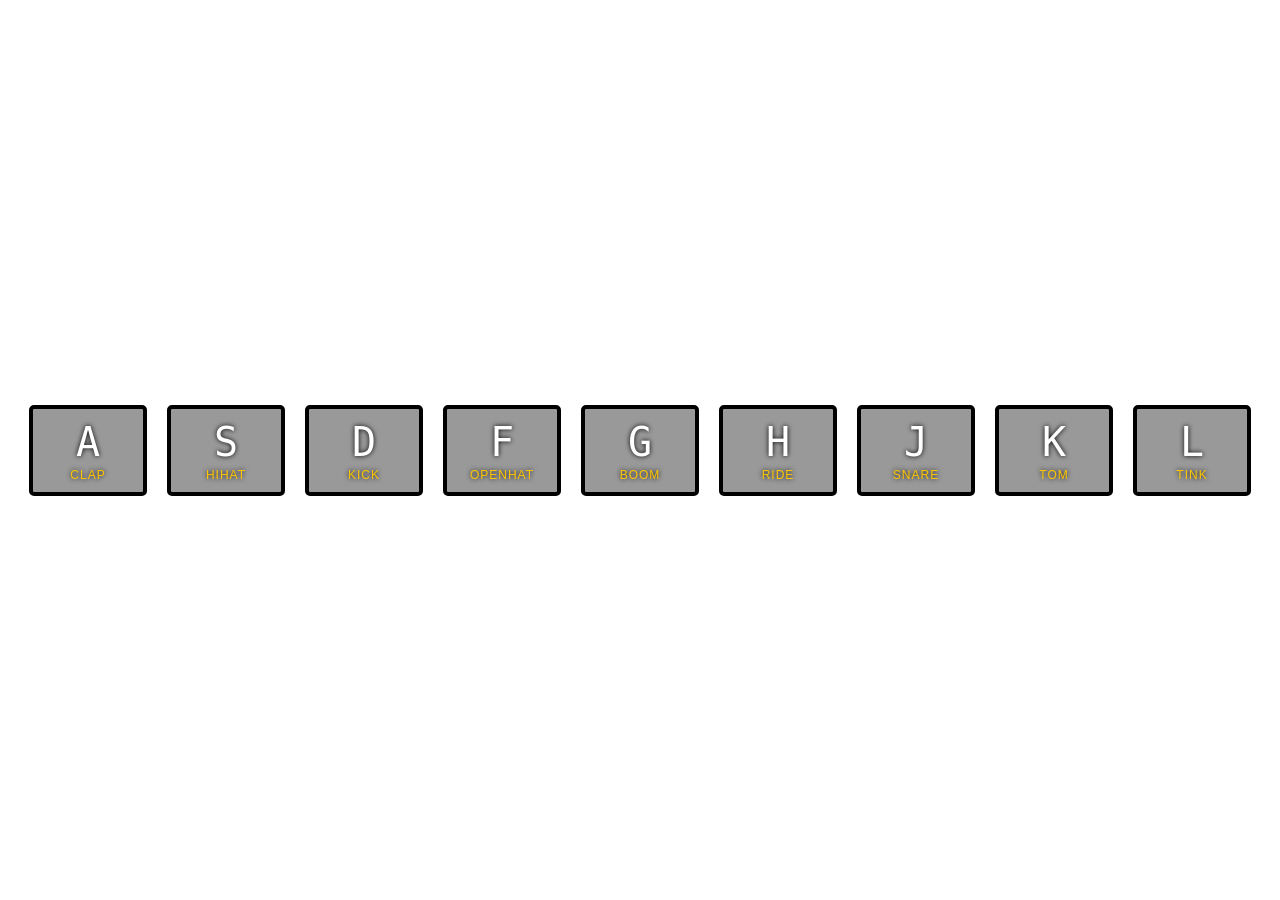
<file: 01 - JavaScript Drum Kit/index.html>
<!DOCTYPE html>
<html lang="en">
<head>
  <meta charset="UTF-8">
  <title>JS Drum Kit</title>
  <link rel="stylesheet" href="style.css">
</head>
<body>


  <div class="keys">
    <div data-key="65" class="key">
      <kbd>A</kbd>
      <span class="sound">clap</span>
    </div>
    <div data-key="83" class="key">
      <kbd>S</kbd>
      <span class="sound">hihat</span>
    </div>
    <div data-key="68" class="key">
      <kbd>D</kbd>
      <span class="sound">kick</span>
    </div>
    <div data-key="70" class="key">
      <kbd>F</kbd>
      <span class="sound">openhat</span>
    </div>
    <div data-key="71" class="key">
      <kbd>G</kbd>
      <span class="sound">boom</span>
    </div>
    <div data-key="72" class="key">
      <kbd>H</kbd>
      <span class="sound">ride</span>
    </div>
    <div data-key="74" class="key">
      <kbd>J</kbd>
      <span class="sound">snare</span>
    </div>
    <div data-key="75" class="key">
      <kbd>K</kbd>
      <span class="sound">tom</span>
    </div>
    <div data-key="76" class="key">
      <kbd>L</kbd>
      <span class="sound">tink</span>
    </div>
  </div>

  <audio data-key="65" src="sounds/clap.wav"></audio>
  <audio data-key="83" src="sounds/hihat.wav"></audio>
  <audio data-key="68" src="sounds/kick.wav"></audio>
  <audio data-key="70" src="sounds/openhat.wav"></audio>
  <audio data-key="71" src="sounds/boom.wav"></audio>
  <audio data-key="72" src="sounds/ride.wav"></audio>
  <audio data-key="74" src="sounds/snare.wav"></audio>
  <audio data-key="75" src="sounds/tom.wav"></audio>
  <audio data-key="76" src="sounds/tink.wav"></audio>

<script>


  function playSound(e) {
    const audio = document.querySelector(`audio[data-key="${e.keyCode}"]`);
    const key = document.querySelector(`.key[data-key="${e.keyCode}"]`);
    if (!audio) return; // stop the function from running altogether
    audio.currentTime = 0; // rewind to the start
    audio.play();
    key.classList.add('playing');
  }
  function removeTransition(e) {
    if (e.propertyName !== 'transform') return; // skip it if it's not a transform
    this.classList.remove('playing');
  }

  const keys = document.querySelectorAll('.key');
  keys.forEach(key => key.addEventListener('transitionend', removeTransition));
  window.addEventListener('keydown', playSound);

</script>

</body>
</html>
</file>
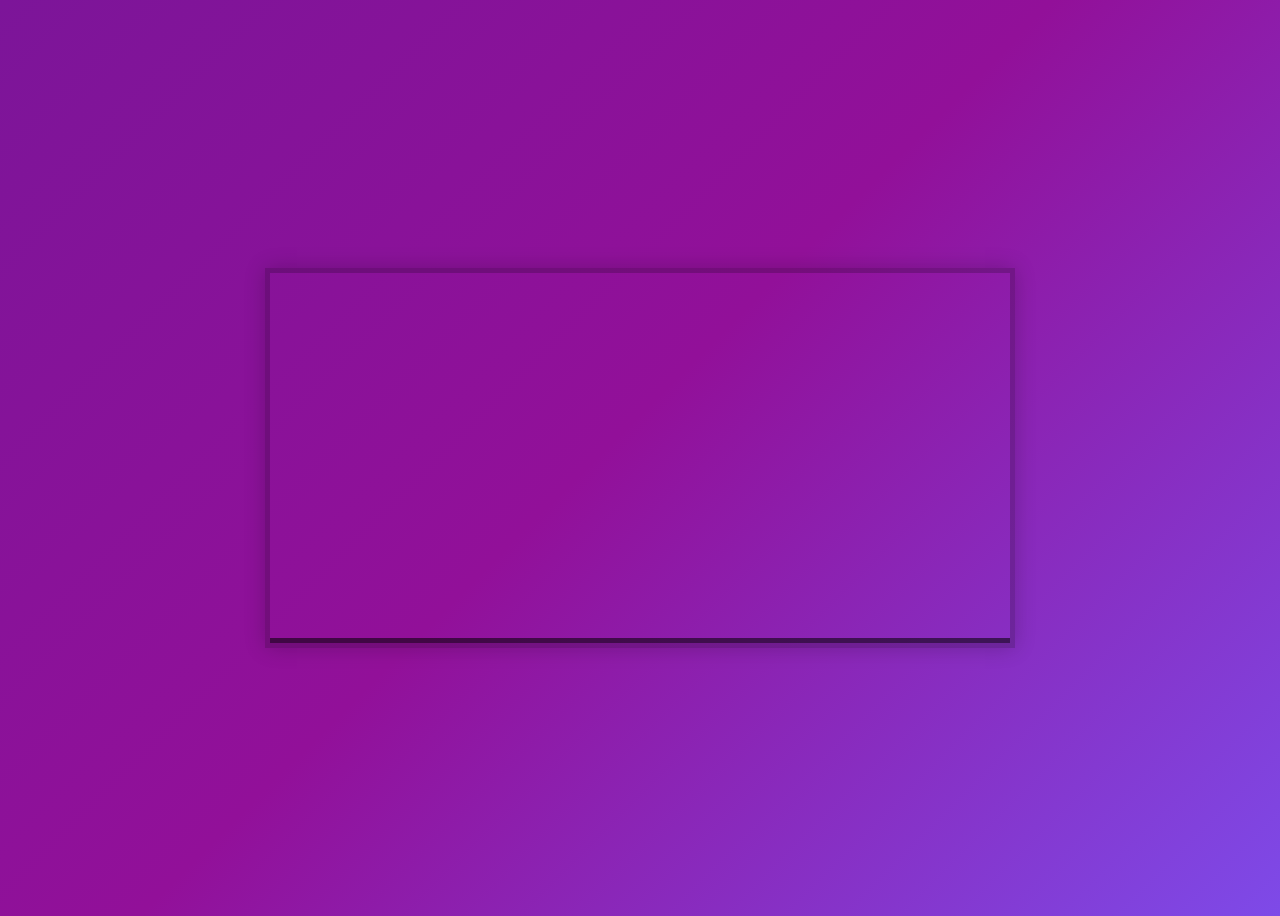
<file: 11 - Custom Video Player/index.html>
<!DOCTYPE html>
<html lang="en">
<head>
  <meta charset="UTF-8">
  <title>HTML Video Player</title>
  <link rel="stylesheet" href="style.css">
</head>
<body>

   <div class="player">
     <video class="player__video viewer" src="https://player.vimeo.com/external/194837908.sd.mp4?s=c350076905b78c67f74d7ee39fdb4fef01d12420&profile_id=164"></video>

     <div class="player__controls">
       <div class="progress">
        <div class="progress__filled"></div>
       </div>
       <button class="player__button toggle" title="Toggle Play">►</button>
       <input type="range" name="volume" class="player__slider" min=0 max="1" step="0.05" value="1">
       <input type="range" name="playbackRate" class="player__slider" min="0.5" max="2" step="0.1" value="1">
       <button data-skip="-10" class="player__button">« 10s</button>
       <button data-skip="25" class="player__button">25s »</button>
       <button class="player__enlarge">[ ]</button>
     </div>
   </div>

  <script src="scripts.js"></script>
</body>
</html>
</file>
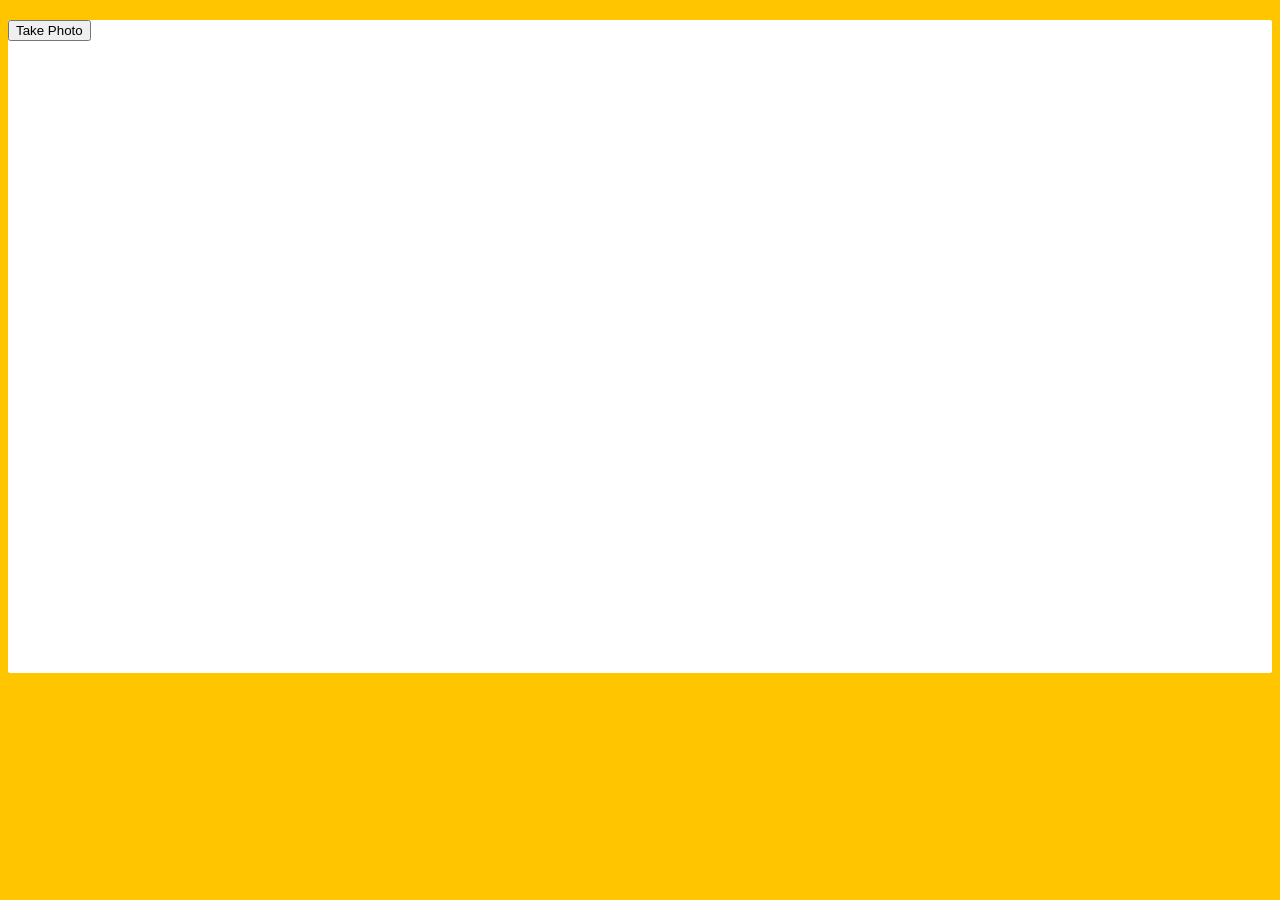
<file: 19 - Webcam Fun/index.html>
<!DOCTYPE html>
<html lang="en">
<head>
  <meta charset="UTF-8">
  <title>Get User Media Code Along!</title>
  <link rel="stylesheet" href="style.css">
</head>
<body>

  <div class="photobooth">
    <div class="controls">
      <button onClick="takePhoto()">Take Photo</button>
<!--       <div class="rgb">
        <label for="rmin">Red Min:</label>
        <input type="range" min=0 max=255 name="rmin">
        <label for="rmax">Red Max:</label>
        <input type="range" min=0 max=255 name="rmax">

        <br>

        <label for="gmin">Green Min:</label>
        <input type="range" min=0 max=255 name="gmin">
        <label for="gmax">Green Max:</label>
        <input type="range" min=0 max=255 name="gmax">

        <br>

        <label for="bmin">Blue Min:</label>
        <input type="range" min=0 max=255 name="bmin">
        <label for="bmax">Blue Max:</label>
        <input type="range" min=0 max=255 name="bmax">
      </div> -->
    </div>

    <canvas class="photo"></canvas>
    <video class="player"></video>
    <div class="strip"></div>
  </div>

  <audio class="snap" src="http://wesbos.com/demos/photobooth/snap.mp3" hidden></audio>

  <script src="scripts.js"></script>

</body>
</html>
</file>
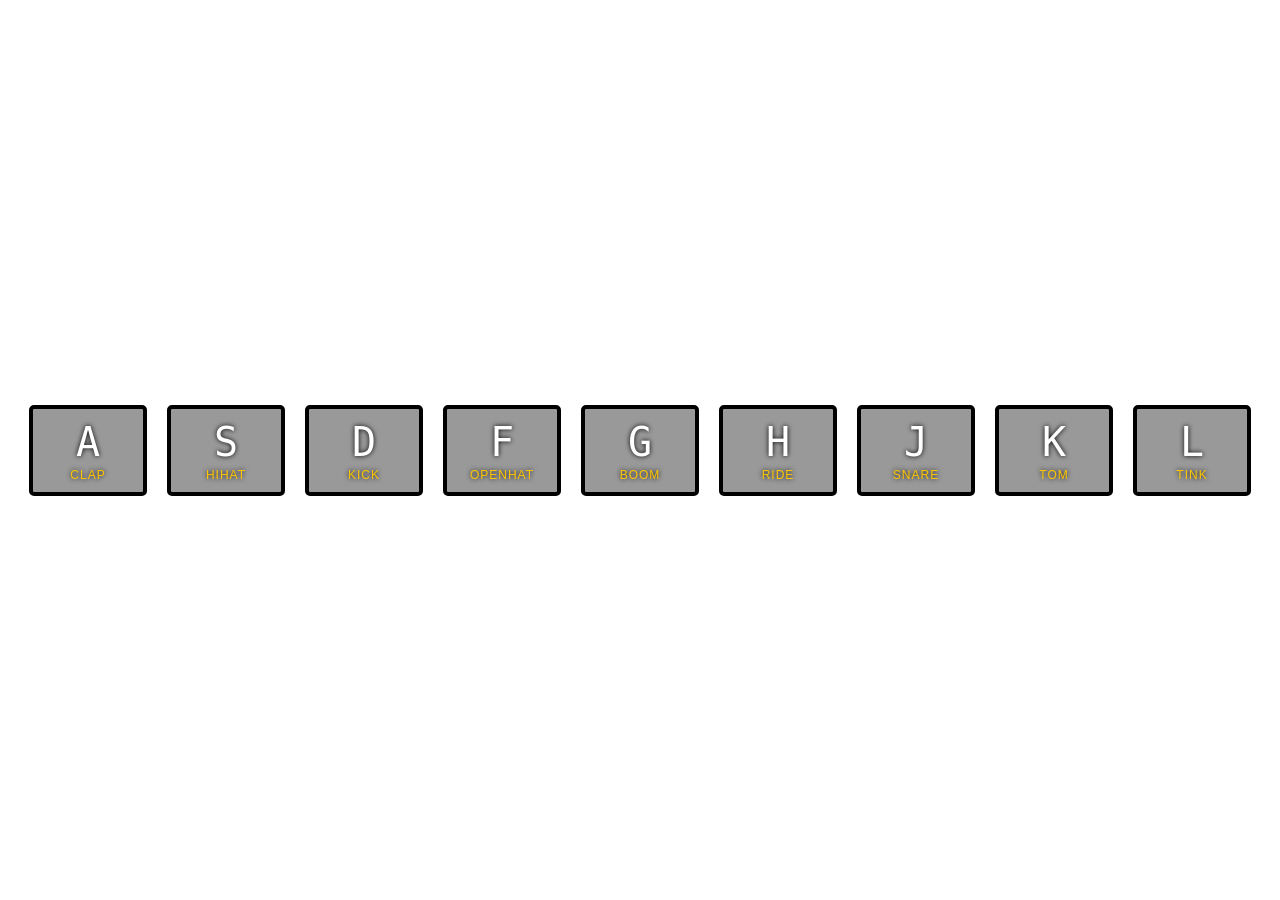
<file: 01 - JavaScript Drum Kit/index-FINISHED.html>
<!DOCTYPE html>
<html lang="en">
<head>
  <meta charset="UTF-8">
  <title>JS Drum Kit</title>
  <link rel="stylesheet" href="style.css">
</head>
<body>


  <div class="keys">
    <div data-key="65" class="key">
      <kbd>A</kbd>
      <span class="sound">clap</span>
    </div>
    <div data-key="83" class="key">
      <kbd>S</kbd>
      <span class="sound">hihat</span>
    </div>
    <div data-key="68" class="key">
      <kbd>D</kbd>
      <span class="sound">kick</span>
    </div>
    <div data-key="70" class="key">
      <kbd>F</kbd>
      <span class="sound">openhat</span>
    </div>
    <div data-key="71" class="key">
      <kbd>G</kbd>
      <span class="sound">boom</span>
    </div>
    <div data-key="72" class="key">
      <kbd>H</kbd>
      <span class="sound">ride</span>
    </div>
    <div data-key="74" class="key">
      <kbd>J</kbd>
      <span class="sound">snare</span>
    </div>
    <div data-key="75" class="key">
      <kbd>K</kbd>
      <span class="sound">tom</span>
    </div>
    <div data-key="76" class="key">
      <kbd>L</kbd>
      <span class="sound">tink</span>
    </div>
  </div>

  <audio data-key="65" src="sounds/clap.wav"></audio>
  <audio data-key="83" src="sounds/hihat.wav"></audio>
  <audio data-key="68" src="sounds/kick.wav"></audio>
  <audio data-key="70" src="sounds/openhat.wav"></audio>
  <audio data-key="71" src="sounds/boom.wav"></audio>
  <audio data-key="72" src="sounds/ride.wav"></audio>
  <audio data-key="74" src="sounds/snare.wav"></audio>
  <audio data-key="75" src="sounds/tom.wav"></audio>
  <audio data-key="76" src="sounds/tink.wav"></audio>

<script>
  function removeTransition(e) {
    if (e.propertyName !== 'transform') return;
    e.target.classList.remove('playing');
  }

  function playSound(e) {
    const audio = document.querySelector(`audio[data-key="${e.keyCode}"]`);
    const key = document.querySelector(`div[data-key="${e.keyCode}"]`);
    if (!audio) return;

    key.classList.add('playing');
    audio.currentTime = 0;
    audio.play();
  }

  const keys = Array.from(document.querySelectorAll('.key'));
  keys.forEach(key => key.addEventListener('transitionend', removeTransition));
  window.addEventListener('keydown', playSound);
</script>


</body>
</html>
</file>
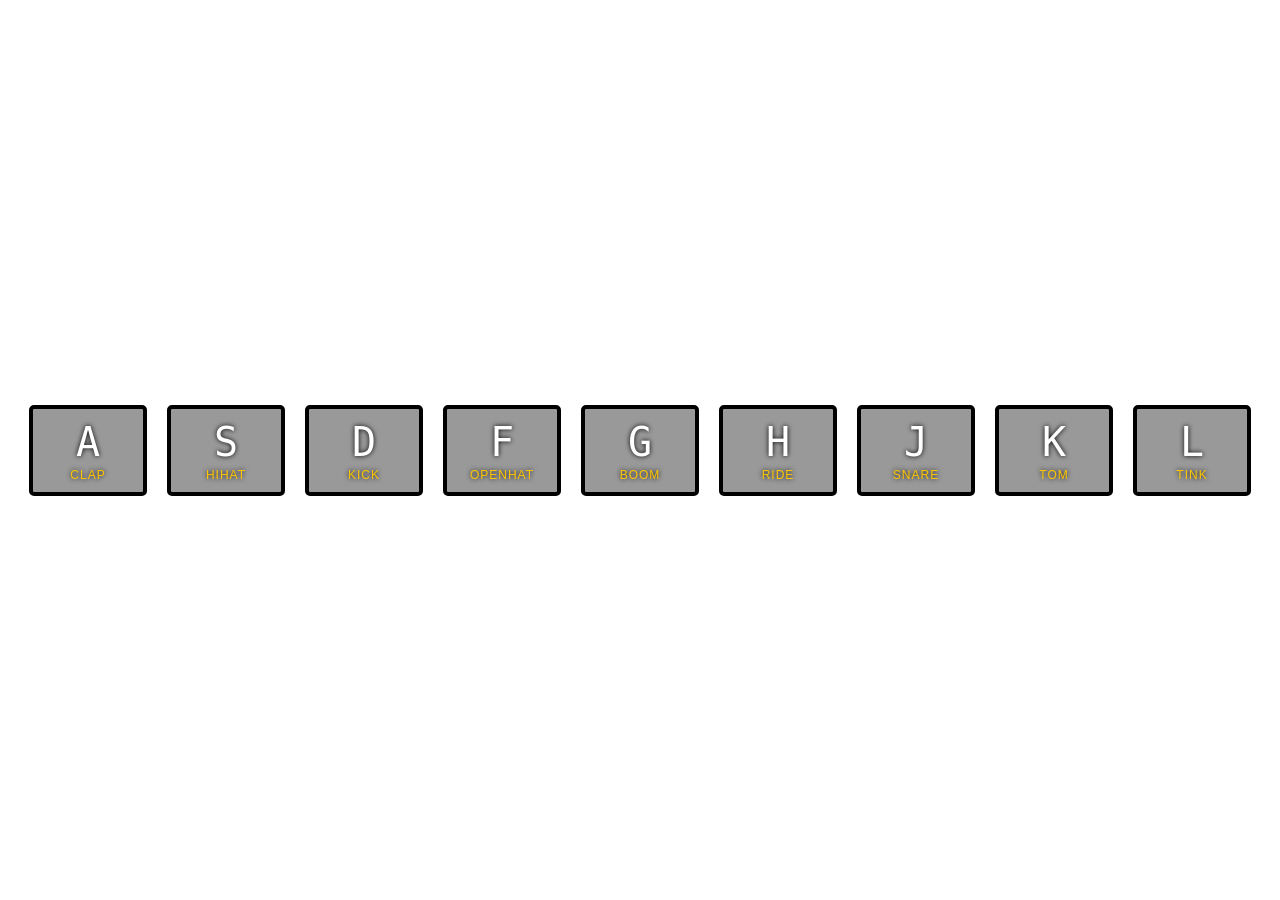
<file: 01 - JavaScript Drum Kit/index-START.html>
<!DOCTYPE html>
<html lang="en">
<head>
  <meta charset="UTF-8">
  <title>JS Drum Kit</title>
  <link rel="stylesheet" href="style.css">
</head>
<body>


  <div class="keys">
    <div data-key="65" class="key">
      <kbd>A</kbd>
      <span class="sound">clap</span>
    </div>
    <div data-key="83" class="key">
      <kbd>S</kbd>
      <span class="sound">hihat</span>
    </div>
    <div data-key="68" class="key">
      <kbd>D</kbd>
      <span class="sound">kick</span>
    </div>
    <div data-key="70" class="key">
      <kbd>F</kbd>
      <span class="sound">openhat</span>
    </div>
    <div data-key="71" class="key">
      <kbd>G</kbd>
      <span class="sound">boom</span>
    </div>
    <div data-key="72" class="key">
      <kbd>H</kbd>
      <span class="sound">ride</span>
    </div>
    <div data-key="74" class="key">
      <kbd>J</kbd>
      <span class="sound">snare</span>
    </div>
    <div data-key="75" class="key">
      <kbd>K</kbd>
      <span class="sound">tom</span>
    </div>
    <div data-key="76" class="key">
      <kbd>L</kbd>
      <span class="sound">tink</span>
    </div>
  </div>

  <audio data-key="65" src="sounds/clap.wav"></audio>
  <audio data-key="83" src="sounds/hihat.wav"></audio>
  <audio data-key="68" src="sounds/kick.wav"></audio>
  <audio data-key="70" src="sounds/openhat.wav"></audio>
  <audio data-key="71" src="sounds/boom.wav"></audio>
  <audio data-key="72" src="sounds/ride.wav"></audio>
  <audio data-key="74" src="sounds/snare.wav"></audio>
  <audio data-key="75" src="sounds/tom.wav"></audio>
  <audio data-key="76" src="sounds/tink.wav"></audio>

<script>

  function playSound (e) {

    //selects first matching element
    const audio = document.querySelector(`audio[data-key="${e.keyCode}"]`);
    const key = document.querySelector(`.key[data-key="${e.keyCode}"`);

    //stop if no key is found
    if(!audio) return;

    //rewind to the start of an audio clip by setting time to ZERO
    audio.currentTime = 0;
    audio.play();

    key.classList.add('playing');

  }

  //checks what type of transform happened and if it matches then remove it
  function removeTransition(e){
    console.log(e.propertyName);
    if(e.propertyName !== 'transform') return; //skip it if its not a transform
    this.classList.remove('playing');
  }

  const keys = document.querySelectorAll('.key');

  keys.forEach( key => key.addEventListener('transitionend', removeTransition));

  window.addEventListener('keydown', playSound);
</script>


</body>
</html>
</file>
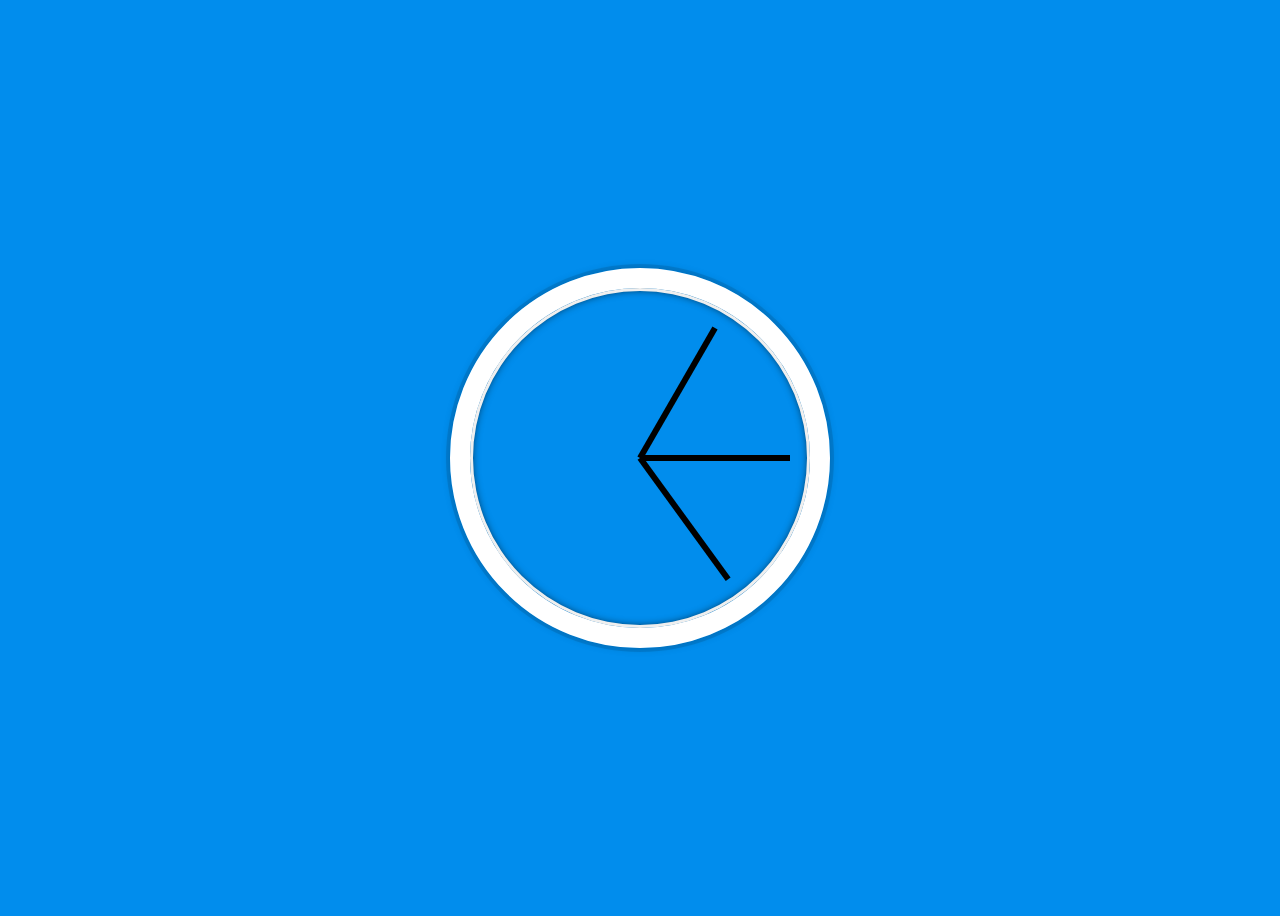
<file: 02 - JS + CSS Clock/index-FINISHED.html>
<!DOCTYPE html>
<html lang="en">
<head>
  <meta charset="UTF-8">
  <title>JS + CSS Clock</title>
</head>
<body>


    <div class="clock">
      <div class="clock-face">
        <div class="hand hour-hand"></div>
        <div class="hand min-hand"></div>
        <div class="hand second-hand"></div>
      </div>
    </div>


  <style>
    html {
      background:#018DED url(http://unsplash.it/1500/1000?image=881&blur=50);
      background-size:cover;
      font-family:'helvetica neue';
      text-align: center;
      font-size: 10px;
    }

    body {
      font-size: 2rem;
      display:flex;
      flex:1;
      min-height: 100vh;
      align-items: center;
    }

    .clock {
      width: 30rem;
      height: 30rem;
      border:20px solid white;
      border-radius:50%;
      margin:50px auto;
      position: relative;
      padding:2rem;
      box-shadow:
        0 0 0 4px rgba(0,0,0,0.1),
        inset 0 0 0 3px #EFEFEF,
        inset 0 0 10px black,
        0 0 10px rgba(0,0,0,0.2);
    }

    .clock-face {
      position: relative;
      width: 100%;
      height: 100%;
      transform: translateY(-3px); /* account for the height of the clock hands */
    }

    .hand {
      width:50%;
      height:6px;
      background:black;
      position: absolute;
      top:50%;
      transform-origin: 100%;
      transform: rotate(90deg);
      transition: all 0.05s;
      transition-timing-function: cubic-bezier(0.1, 2.7, 0.58, 1);
    }
</style>

<script>
  const secondHand = document.querySelector('.second-hand');
  const minsHand = document.querySelector('.min-hand');
  const hourHand = document.querySelector('.hour-hand');

  function setDate() {
    const now = new Date();

    const seconds = now.getSeconds();
    const secondsDegrees = ((seconds / 60) * 360) + 90;
    secondHand.style.transform = `rotate(${secondsDegrees}deg)`;

    const mins = now.getMinutes();
    const minsDegrees = ((mins / 60) * 360) + 90;
    minsHand.style.transform = `rotate(${minsDegrees}deg)`;

    const hour = now.getHours();
    const hourDegrees = ((hour / 12) * 360) + 90;
    hourHand.style.transform = `rotate(${hourDegrees}deg)`;
  }

  setInterval(setDate, 1000);

  setDate();

</script>
</body>
</html>
</file>
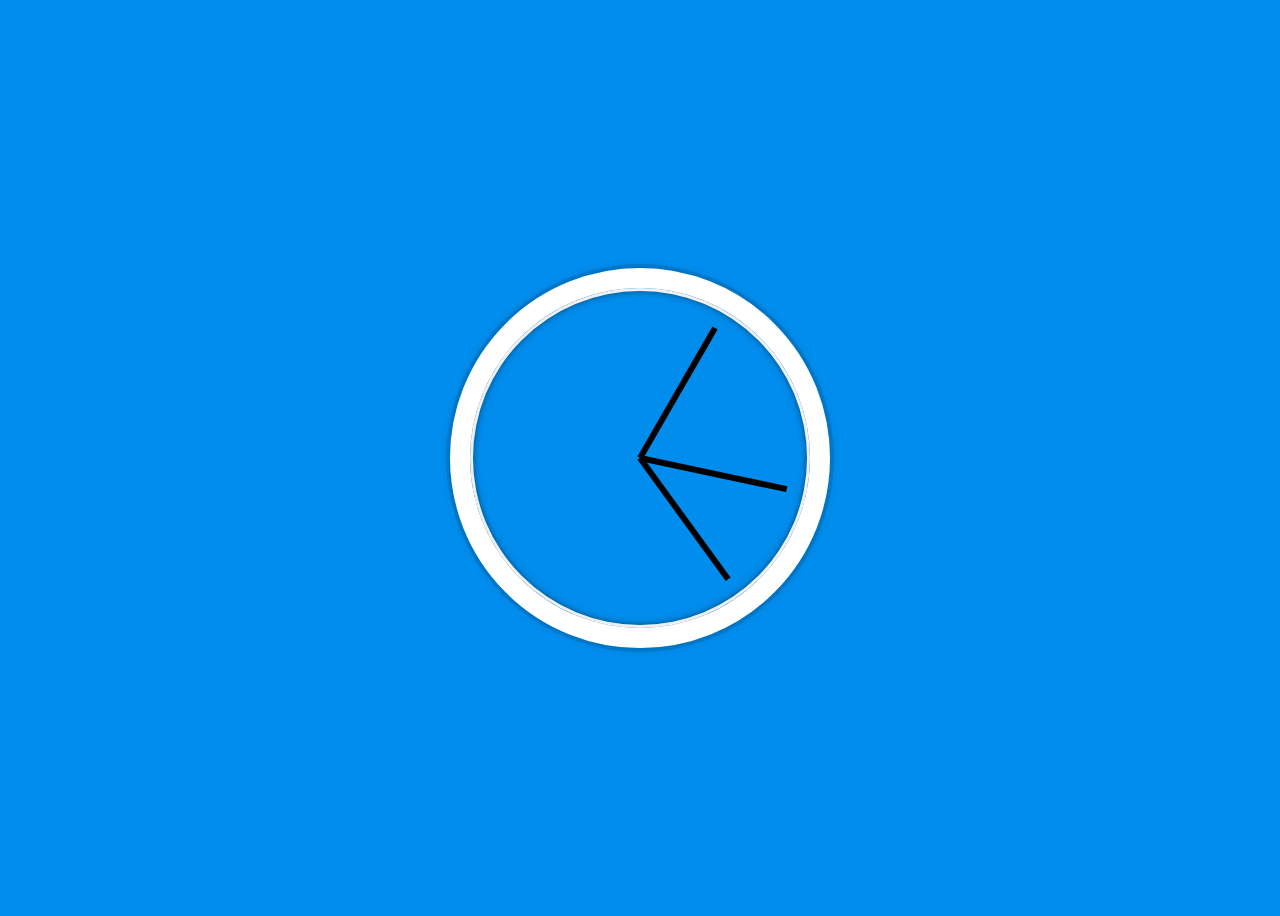
<file: 02 - JS + CSS Clock/index-START.html>
<!DOCTYPE html>
<html lang="en">
<head>
  <meta charset="UTF-8">
  <title>JS + CSS Clock</title>
</head>
<body>


    <div class="clock">
      <div class="clock-face">
        <div class="hand hour-hand"></div>
        <div class="hand min-hand"></div>
        <div class="hand second-hand"></div>
      </div>
    </div>


  <style>
    html {
      background:#018DED url(http://unsplash.it/1500/1000?image=881&blur=50);
      background-size:cover;
      font-family:'helvetica neue';
      text-align: center;
      font-size: 10px;
    }

    body {
      font-size: 2rem;
      display:flex;
      flex:1;
      min-height: 100vh;
      align-items: center;
    }

    .clock {
      width: 30rem;
      height: 30rem;
      border:20px solid white;
      border-radius:50%;
      margin:50px auto;
      position: relative;
      padding:2rem;
      box-shadow:
        0 0 0 4px rgba(0,0,0,0.1),
        inset 0 0 0 3px #EFEFEF,
        inset 0 0 10px black,
        0 0 10px rgba(0,0,0,0.2);
    }

    .clock-face {
      position: relative;
      width: 100%;
      height: 100%;
      transform: translateY(-3px); /* account for the height of the clock hands */
    }

    .hand {
      width:50%;
      height:6px;
      background:black;
      position: absolute;
      top:50%;
      transform-origin: 100%;
      transition-timing-function: ease-in-out;
      transition: all 0.05s;
      transform: rotate(90deg);
    }

  </style>

  <script>

    const secondHand = document.querySelector('.second-hand');
    const minHand = document.querySelector('.min-hand');
    const hourHand = document.querySelector('.hour-hand');

    function setDate(){
      const now = new Date();
      const seconds = now.getSeconds();
      const secondsDegrees = ((seconds / 60) * 360) + 90; //convert seconds into degrees add 90 to offset our original css rotate setting

      const min = now.getMinutes();
      const minDegrees = ((min / 60) * 360) + 90;
      console.log(min);

      const hours = now.getHours();
      const hoursDegrees = ((hours / 12) * 360) + 90;
      console.log(hours);

      secondHand.style.transform = `rotate(${secondsDegrees}deg)`;
      minHand.style.transform = `rotate(${minDegrees}deg)`;
      hourHand.style.transform = `rotate(${hoursDegrees}deg)`;
    }

    setInterval(setDate, 1000);

  </script>
</body>
</html>
</file>
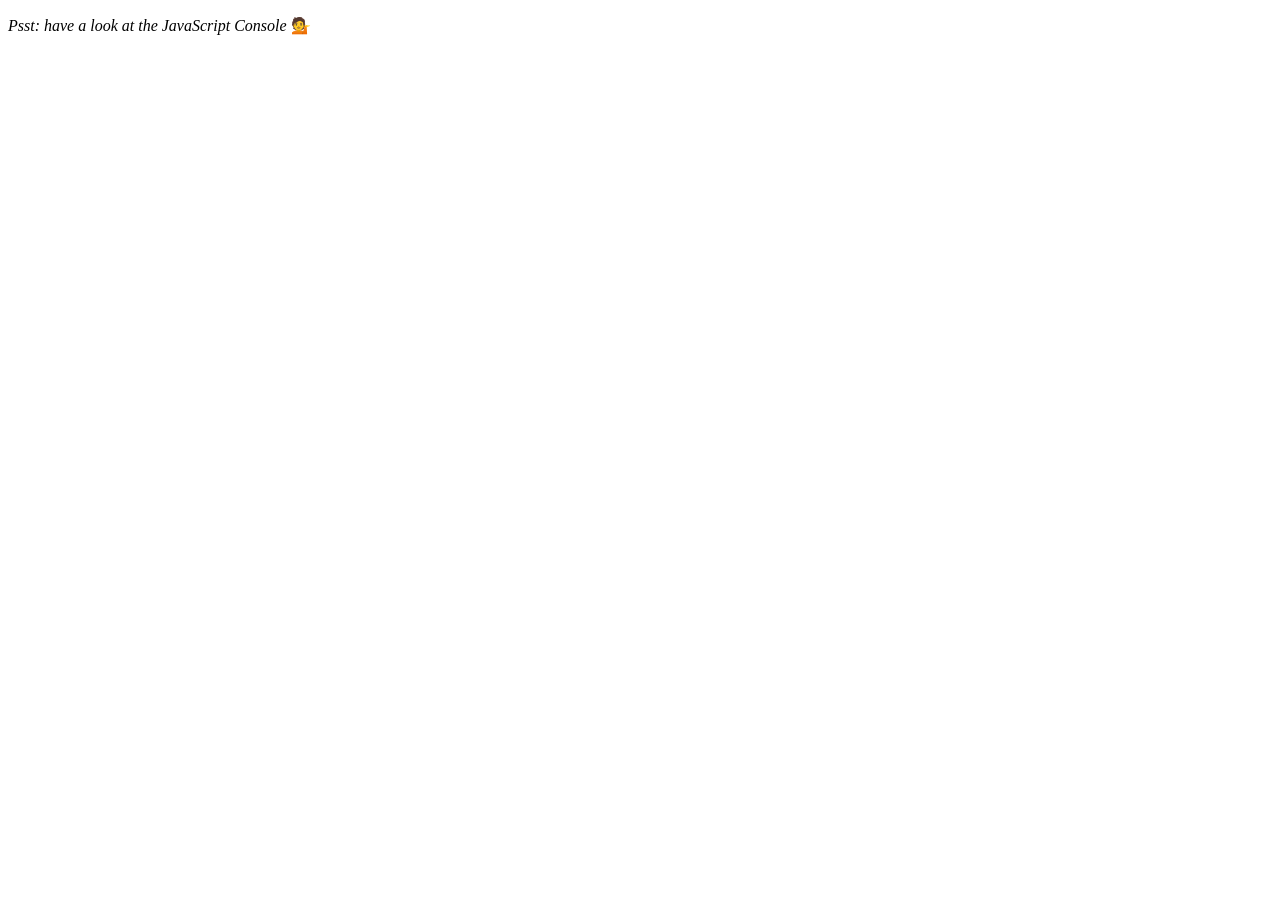
<file: 04 - Array Cardio Day 1/index-FINISHED.html>
<!DOCTYPE html>
<html lang="en">
<head>
  <meta charset="UTF-8">
  <title>Array Cardio 💪</title>
</head>
<body>
  <p><em>Psst: have a look at the JavaScript Console</em> 💁</p>
  <script>
    // Get your shorts on - this is an array workout!
    // ## Array Cardio Day 1

    // Some data we can work with

    const inventors = [
      { first: 'Albert', last: 'Einstein', year: 1879, passed: 1955 },
      { first: 'Isaac', last: 'Newton', year: 1643, passed: 1727 },
      { first: 'Galileo', last: 'Galilei', year: 1564, passed: 1642 },
      { first: 'Marie', last: 'Curie', year: 1867, passed: 1934 },
      { first: 'Johannes', last: 'Kepler', year: 1571, passed: 1630 },
      { first: 'Nicolaus', last: 'Copernicus', year: 1473, passed: 1543 },
      { first: 'Max', last: 'Planck', year: 1858, passed: 1947 },
      { first: 'Katherine', last: 'Blodgett', year: 1898, passed: 1979 },
      { first: 'Ada', last: 'Lovelace', year: 1815, passed: 1852 },
      { first: 'Sarah E.', last: 'Goode', year: 1855, passed: 1905 },
      { first: 'Lise', last: 'Meitner', year: 1878, passed: 1968 },
      { first: 'Hanna', last: 'Hammarström', year: 1829, passed: 1909 }
    ];

    const people = ['Beck, Glenn', 'Becker, Carl', 'Beckett, Samuel', 'Beddoes, Mick', 'Beecher, Henry', 'Beethoven, Ludwig', 'Begin, Menachem', 'Belloc, Hilaire', 'Bellow, Saul', 'Benchley, Robert', 'Benenson, Peter', 'Ben-Gurion, David', 'Benjamin, Walter', 'Benn, Tony', 'Bennington, Chester', 'Benson, Leana', 'Bent, Silas', 'Bentsen, Lloyd', 'Berger, Ric', 'Bergman, Ingmar', 'Berio, Luciano', 'Berle, Milton', 'Berlin, Irving', 'Berne, Eric', 'Bernhard, Sandra', 'Berra, Yogi', 'Berry, Halle', 'Berry, Wendell', 'Bethea, Erin', 'Bevan, Aneurin', 'Bevel, Ken', 'Biden, Joseph', 'Bierce, Ambrose', 'Biko, Steve', 'Billings, Josh', 'Biondo, Frank', 'Birrell, Augustine', 'Black Elk', 'Blair, Robert', 'Blair, Tony', 'Blake, William'];

    // Array.prototype.filter()
    // 1. Filter the list of inventors for those who were born in the 1500's
    const fifteen = inventors.filter(inventor => (inventor.year >= 1500 && inventor.year < 1600));

    console.table(fifteen);

    // Array.prototype.map()
    // 2. Give us an array of the inventor first and last names
    const fullNames = inventors.map(inventor => `${inventor.first} ${inventor.last}`);
    console.log(fullNames);

    // Array.prototype.sort()
    // 3. Sort the inventors by birthdate, oldest to youngest
    // const ordered = inventors.sort(function(a, b) {
    //   if(a.year > b.year) {
    //     return 1;
    //   } else {
    //     return -1;
    //   }
    // });

    const ordered = inventors.sort((a, b) => a.year > b.year ? 1 : -1);
    console.table(ordered);

    // Array.prototype.reduce()
    // 4. How many years did all the inventors live?
    const totalYears = inventors.reduce((total, inventor) => {
      return total + (inventor.passed - inventor.year);
    }, 0);

    console.log(totalYears);

    // 5. Sort the inventors by years lived
    const oldest = inventors.sort(function(a, b) {
      const lastInventor = a.passed - a.year;
      const nextInventor = b.passed - b.year;
      return lastInventor > nextInventor ? -1 : 1;
    });
    console.table(oldest);

    // 6. create a list of Boulevards in Paris that contain 'de' anywhere in the name
    // https://en.wikipedia.org/wiki/Category:Boulevards_in_Paris

    // const category = document.querySelector('.mw-category');
    // const links = Array.from(category.querySelectorAll('a'));
    // const de = links
    //             .map(link => link.textContent)
    //             .filter(streetName => streetName.includes('de'));

    // 7. sort Exercise
    // Sort the people alphabetically by last name
    const alpha = people.sort((lastOne, nextOne) => {
      const [aFirst, aLast] = lastOne.split(', ');
      const [bFirst, bLast] = nextOne.split(', ');
      return aLast > bLast ? 1 : -1;
    });
    console.log(alpha);

    // 8. Reduce Exercise
    // Sum up the instances of each of these
    const data = ['car', 'car', 'truck', 'truck', 'bike', 'walk', 'car', 'van', 'bike', 'walk', 'car', 'van', 'car', 'truck', 'pogostick'];

    const transportation = data.reduce(function(obj, item) {
      if (!obj[item]) {
        obj[item] = 0;
      }
      obj[item]++;
      return obj;
    }, {});

    console.log(transportation);

  </script>
</body>
</html>
</file>
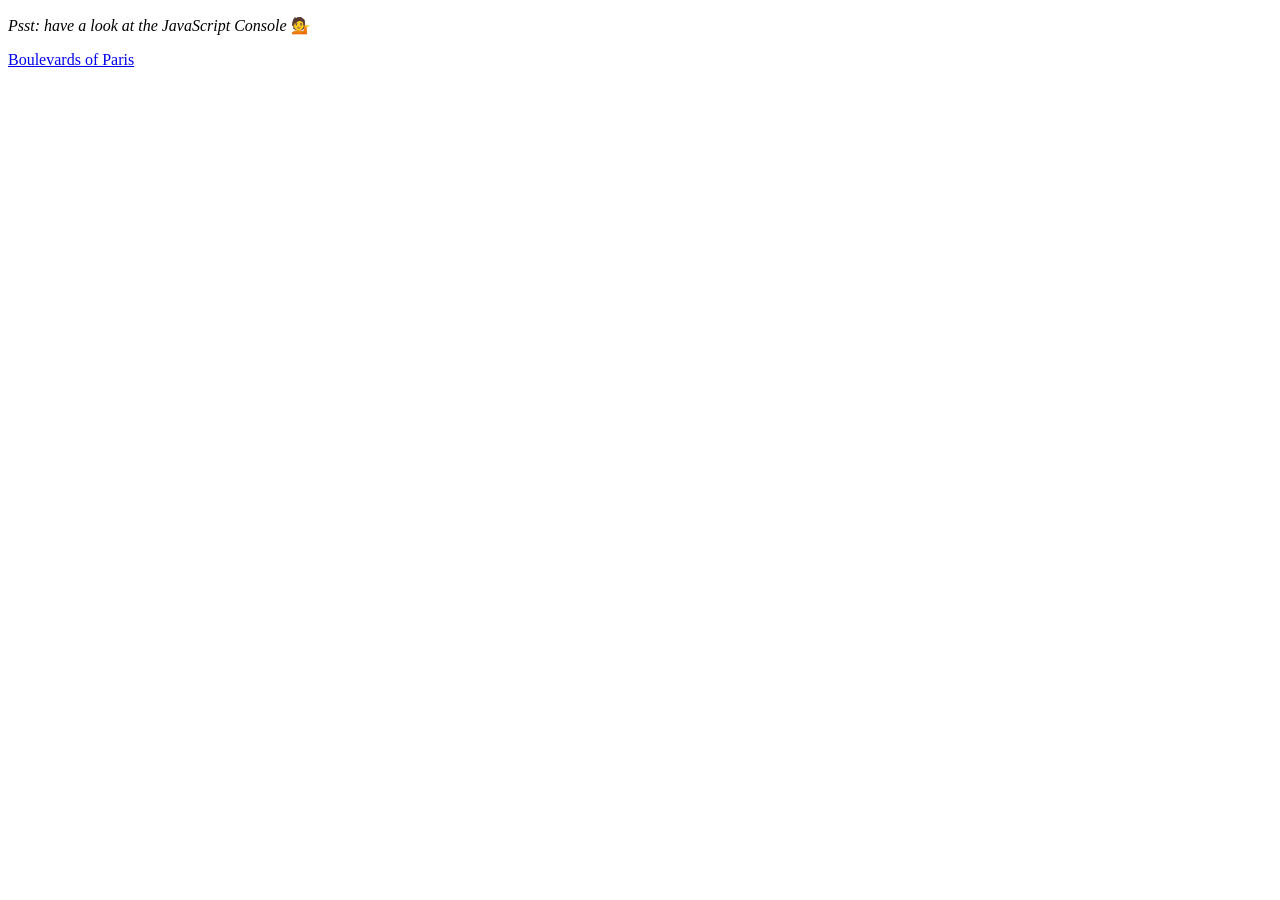
<file: 04 - Array Cardio Day 1/index-START.html>
<!DOCTYPE html>
<html lang="en">
<head>
  <meta charset="UTF-8">
  <title>Array Cardio 💪</title>
</head>
<body>
  <p><em>Psst: have a look at the JavaScript Console</em> 💁</p>
  <a class="link" href="/wiki/Boulevards_of_Paris" title="Boulevards of Paris">Boulevards of Paris</a>
  <script src="start.js"></script>
</body>
</html>
</file>
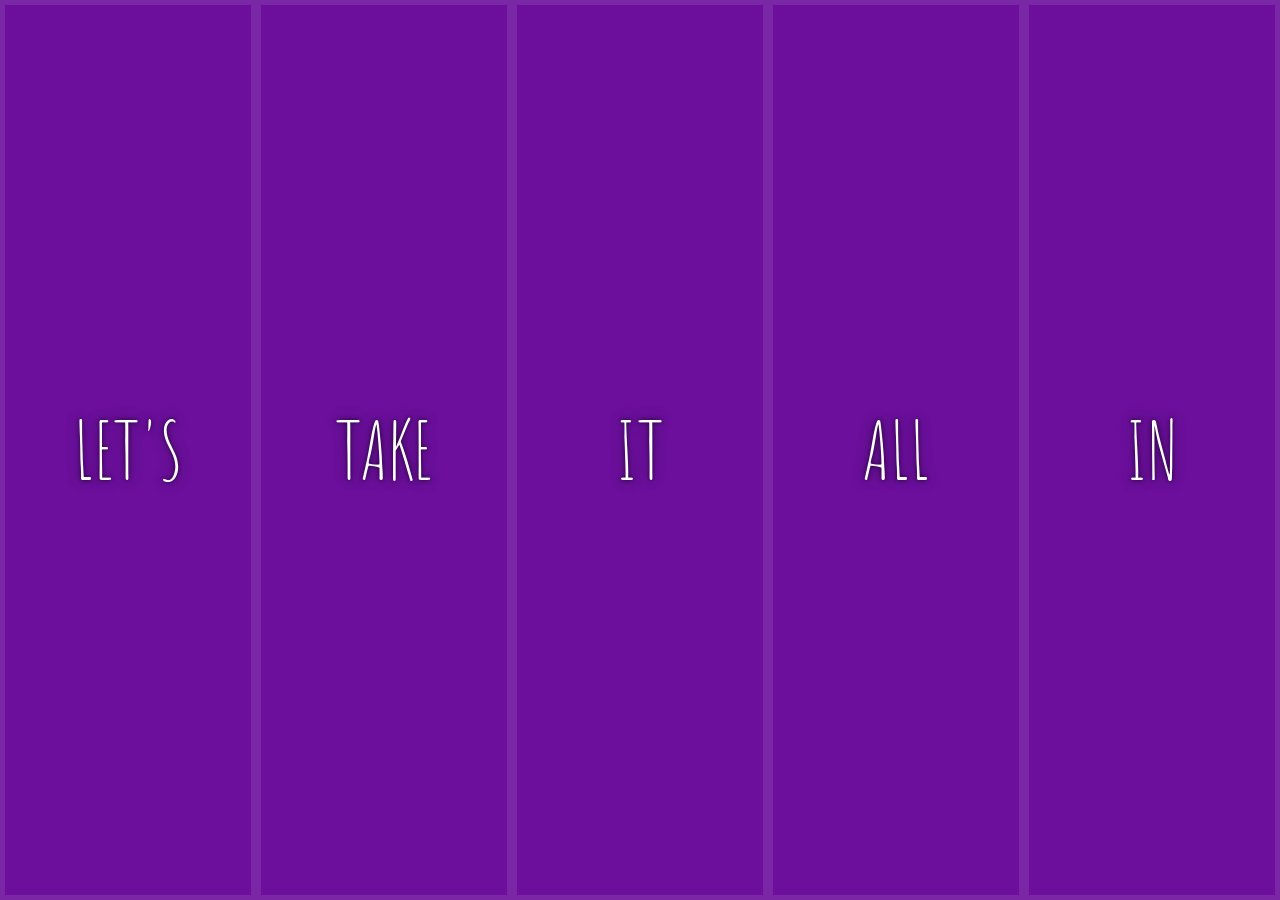
<file: 05 - Flex Panel Gallery/index-FINISHED.html>
<!DOCTYPE html>
<html lang="en">
<head>
  <meta charset="UTF-8">
  <title>Flex Panels 💪</title>
  <link href='https://fonts.googleapis.com/css?family=Amatic+SC' rel='stylesheet' type='text/css'>
</head>
<body>
  <style>
    html {
      box-sizing: border-box;
      background:#ffc600;
      font-family:'helvetica neue';
      font-size: 20px;
      font-weight: 200;
    }
    body {
      margin: 0;
    }
    *, *:before, *:after {
      box-sizing: inherit;
    }

    .panels {
      min-height:100vh;
      overflow: hidden;
      display: flex;
    }

    .panel {
      background:#6B0F9C;
      box-shadow:inset 0 0 0 5px rgba(255,255,255,0.1);
      color:white;
      text-align: center;
      align-items:center;
      /* Safari transitionend event.propertyName === flex */
      /* Chrome + FF transitionend event.propertyName === flex-grow */
      transition:
        font-size 0.7s cubic-bezier(0.61,-0.19, 0.7,-0.11),
        flex 0.7s cubic-bezier(0.61,-0.19, 0.7,-0.11),
        background 0.2s;
      font-size: 20px;
      background-size:cover;
      background-position:center;
      flex: 1;
      justify-content: center;
      display: flex;
      flex-direction: column;
    }


    .panel1 { background-image:url(https://source.unsplash.com/gYl-UtwNg_I/1500x1500); }
    .panel2 { background-image:url(https://source.unsplash.com/1CD3fd8kHnE/1500x1500); }
    .panel3 { background-image:url(https://images.unsplash.com/photo-1465188162913-8fb5709d6d57?ixlib=rb-0.3.5&q=80&fm=jpg&crop=faces&cs=tinysrgb&w=1500&h=1500&fit=crop&s=967e8a713a4e395260793fc8c802901d); }
    .panel4 { background-image:url(https://source.unsplash.com/ITjiVXcwVng/1500x1500); }
    .panel5 { background-image:url(https://source.unsplash.com/3MNzGlQM7qs/1500x1500); }

    /* Flex Items */
    .panel > * {
      margin:0;
      width: 100%;
      transition:transform 0.5s;
      flex: 1 0 auto;
      display:flex;
      justify-content: center;
      align-items: center;
    }

    .panel > *:first-child { transform: translateY(-100%); }
    .panel.open-active > *:first-child { transform: translateY(0); }
    .panel > *:last-child { transform: translateY(100%); }
    .panel.open-active > *:last-child { transform: translateY(0); }

    .panel p {
      text-transform: uppercase;
      font-family: 'Amatic SC', cursive;
      text-shadow:0 0 4px rgba(0, 0, 0, 0.72), 0 0 14px rgba(0, 0, 0, 0.45);
      font-size: 2em;
    }
    .panel p:nth-child(2) {
      font-size: 4em;
    }

    .panel.open {
      flex: 5;
      font-size:40px;
    }

    .cta {
      color:white;
      text-decoration: none;
    }

  </style>


  <div class="panels">
    <div class="panel panel1">
      <p>Hey</p>
      <p>Let's</p>
      <p>Dance</p>
    </div>
    <div class="panel panel2">
      <p>Give</p>
      <p>Take</p>
      <p>Receive</p>
    </div>
    <div class="panel panel3">
      <p>Experience</p>
      <p>It</p>
      <p>Today</p>
    </div>
    <div class="panel panel4">
      <p>Give</p>
      <p>All</p>
      <p>You can</p>
    </div>
    <div class="panel panel5">
      <p>Life</p>
      <p>In</p>
      <p>Motion</p>
    </div>
  </div>

  <script>
    const panels = document.querySelectorAll('.panel');

    function toggleOpen() {
      console.log('Hello');
      this.classList.toggle('open');
    }

    function toggleActive(e) {
      console.log(e.propertyName);
      if (e.propertyName.includes('flex')) {
        this.classList.toggle('open-active');
      }
    }

    panels.forEach(panel => panel.addEventListener('click', toggleOpen));
    panels.forEach(panel => panel.addEventListener('transitionend', toggleActive));
  </script>

</body>
</html>
</file>
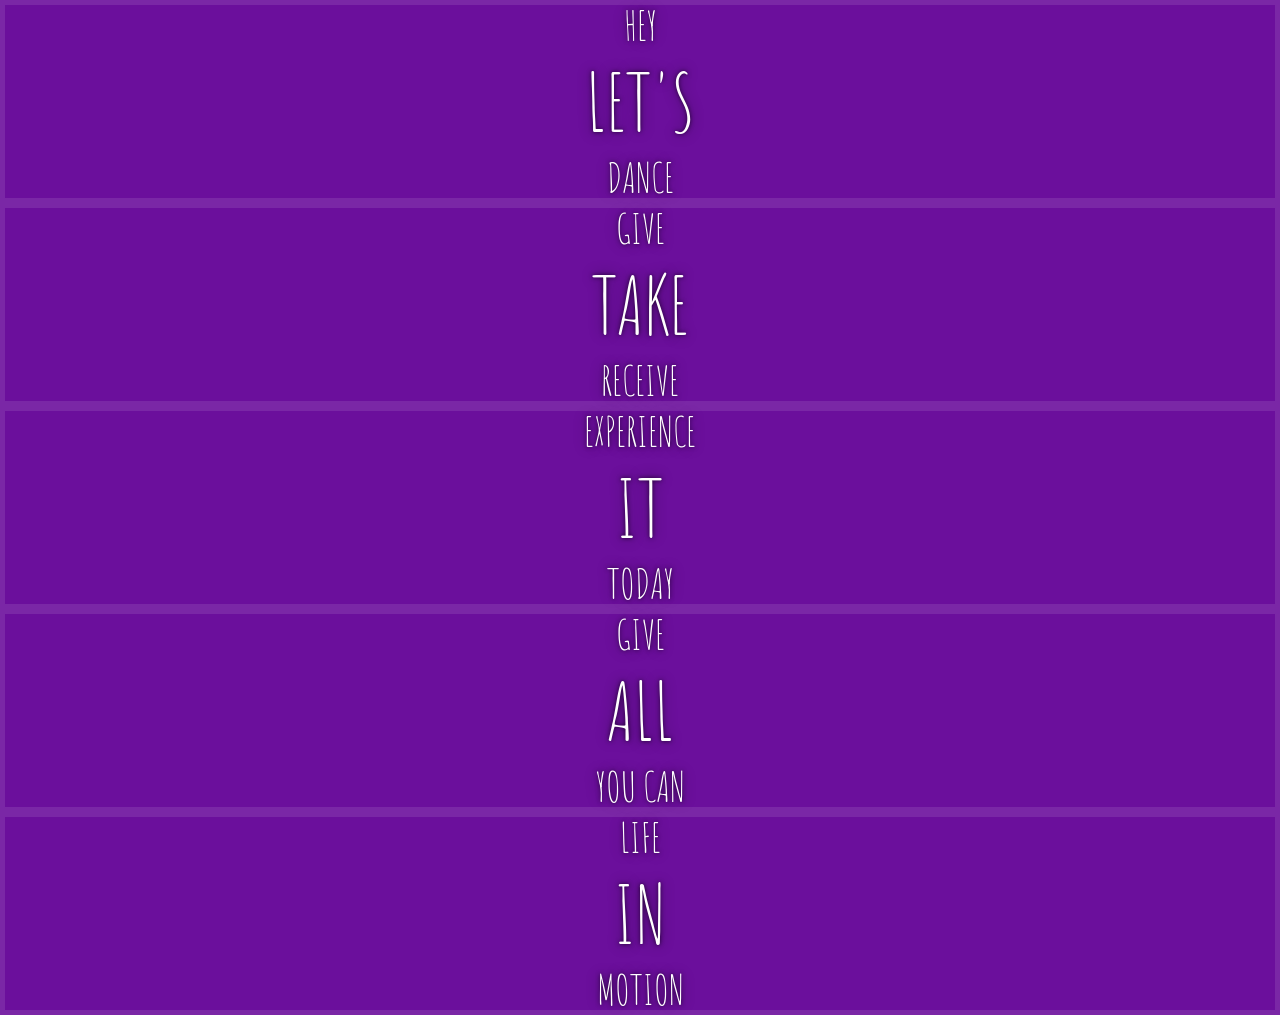
<file: 05 - Flex Panel Gallery/index-START.html>
<!DOCTYPE html>
<html lang="en">
<head>
  <meta charset="UTF-8">
  <title>Flex Panels 💪</title>
  <link href='https://fonts.googleapis.com/css?family=Amatic+SC' rel='stylesheet' type='text/css'>
</head>
<body>
  <style>
    html {
      box-sizing: border-box;
      background:#ffc600;
      font-family:'helvetica neue';
      font-size: 20px;
      font-weight: 200;
    }
    body {
      margin: 0;
    }
    *, *:before, *:after {
      box-sizing: inherit;
    }

    .panels {
      min-height:100vh;
      overflow: hidden;
    }

    .panel {
      background:#6B0F9C;
      box-shadow:inset 0 0 0 5px rgba(255,255,255,0.1);
      color:white;
      text-align: center;
      align-items:center;
      /* Safari transitionend event.propertyName === flex */
      /* Chrome + FF transitionend event.propertyName === flex-grow */
      transition:
        font-size 0.7s cubic-bezier(0.61,-0.19, 0.7,-0.11),
        flex 0.7s cubic-bezier(0.61,-0.19, 0.7,-0.11),
        background 0.2s;
      font-size: 20px;
      background-size:cover;
      background-position:center;
    }


    .panel1 { background-image:url(https://source.unsplash.com/gYl-UtwNg_I/1500x1500); }
    .panel2 { background-image:url(https://source.unsplash.com/1CD3fd8kHnE/1500x1500); }
    .panel3 { background-image:url(https://images.unsplash.com/photo-1465188162913-8fb5709d6d57?ixlib=rb-0.3.5&q=80&fm=jpg&crop=faces&cs=tinysrgb&w=1500&h=1500&fit=crop&s=967e8a713a4e395260793fc8c802901d); }
    .panel4 { background-image:url(https://source.unsplash.com/ITjiVXcwVng/1500x1500); }
    .panel5 { background-image:url(https://source.unsplash.com/3MNzGlQM7qs/1500x1500); }

    .panel > * {
      margin:0;
      width: 100%;
      transition:transform 0.5s;
    }

    .panel p {
      text-transform: uppercase;
      font-family: 'Amatic SC', cursive;
      text-shadow:0 0 4px rgba(0, 0, 0, 0.72), 0 0 14px rgba(0, 0, 0, 0.45);
      font-size: 2em;
    }
    .panel p:nth-child(2) {
      font-size: 4em;
    }

    .panel.open {
      font-size:40px;
    }

    .cta {
      color:white;
      text-decoration: none;
    }

  </style>


  <div class="panels">
    <div class="panel panel1">
      <p>Hey</p>
      <p>Let's</p>
      <p>Dance</p>
    </div>
    <div class="panel panel2">
      <p>Give</p>
      <p>Take</p>
      <p>Receive</p>
    </div>
    <div class="panel panel3">
      <p>Experience</p>
      <p>It</p>
      <p>Today</p>
    </div>
    <div class="panel panel4">
      <p>Give</p>
      <p>All</p>
      <p>You can</p>
    </div>
    <div class="panel panel5">
      <p>Life</p>
      <p>In</p>
      <p>Motion</p>
    </div>
  </div>

  <script>

  </script>



</body>
</html>
</file>
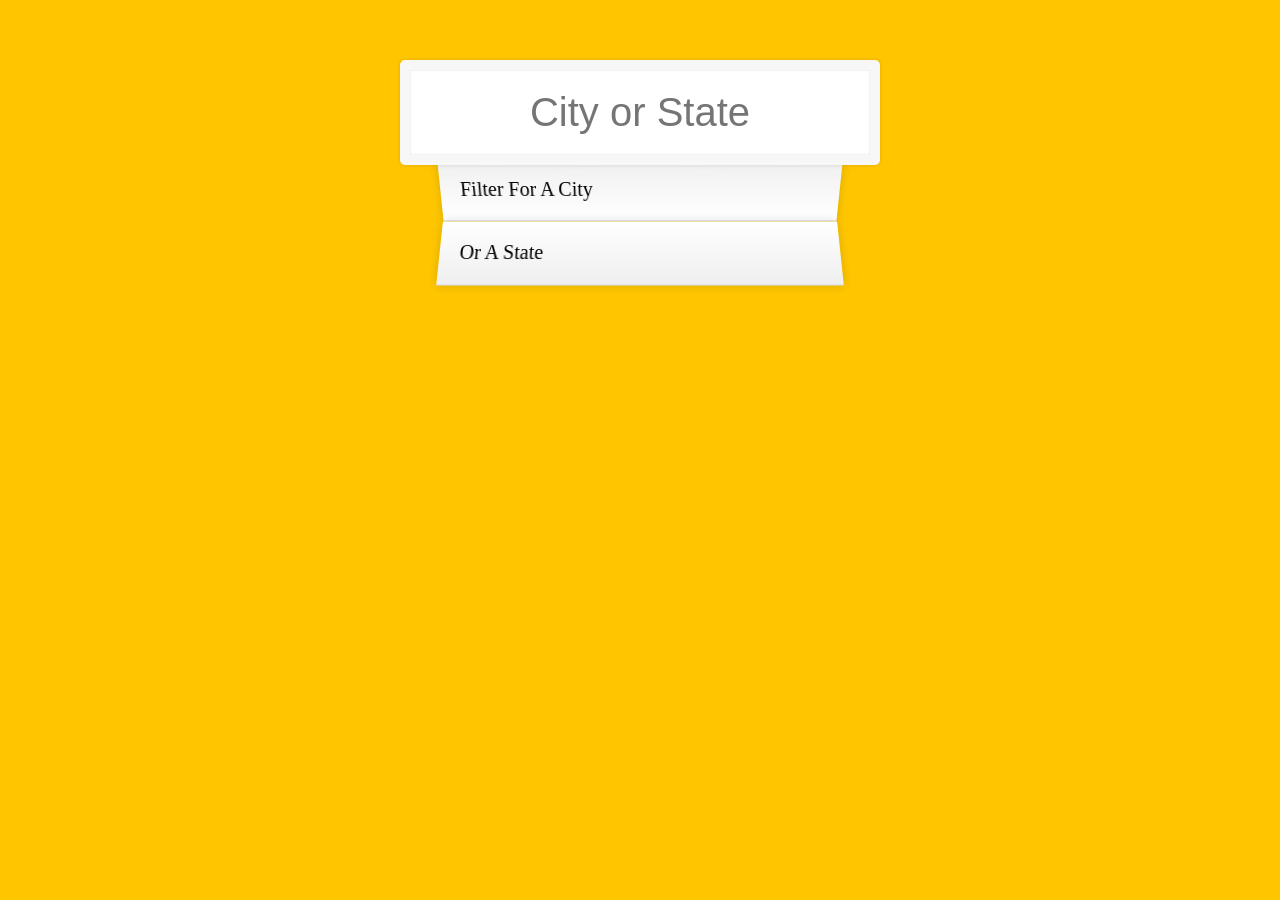
<file: 06 - Type Ahead/index-FINISHED.html>
<!DOCTYPE html>
<html lang="en">
<head>
  <meta charset="UTF-8">
  <title>Type Ahead 👀</title>
  <link rel="stylesheet" href="style.css">
</head>
<body>

  <form class="search-form">
    <input type="text" class="search" placeholder="City or State">
    <ul class="suggestions">
      <li>Filter for a city</li>
      <li>or a state</li>
    </ul>
  </form>
<script>
const endpoint = 'https://gist.githubusercontent.com/Miserlou/c5cd8364bf9b2420bb29/raw/2bf258763cdddd704f8ffd3ea9a3e81d25e2c6f6/cities.json';

const cities = [];
fetch(endpoint)
  .then(blob => blob.json())
  .then(data => cities.push(...data));

function findMatches(wordToMatch, cities) {
  return cities.filter(place => {
    // here we need to figure out if the city or state matches what was searched
    const regex = new RegExp(wordToMatch, 'gi');
    return place.city.match(regex) || place.state.match(regex)
  });
}

function numberWithCommas(x) {
  return x.toString().replace(/\B(?=(\d{3})+(?!\d))/g, ',');
}

function displayMatches() {
  const matchArray = findMatches(this.value, cities);
  const html = matchArray.map(place => {
    const regex = new RegExp(this.value, 'gi');
    const cityName = place.city.replace(regex, `<span class="hl">${this.value}</span>`);
    const stateName = place.state.replace(regex, `<span class="hl">${this.value}</span>`);
    return `
      <li>
        <span class="name">${cityName}, ${stateName}</span>
        <span class="population">${numberWithCommas(place.population)}</span>
      </li>
    `;
  }).join('');
  suggestions.innerHTML = html;
}

const searchInput = document.querySelector('.search');
const suggestions = document.querySelector('.suggestions');

searchInput.addEventListener('change', displayMatches);
searchInput.addEventListener('keyup', displayMatches);

</script>
  </body>
</html>
</file>
<file: 01 - JavaScript Drum Kit/style.css>
html {
  font-size: 10px;
  background:url(http://i.imgur.com/b9r5sEL.jpg) bottom center;
  background-size: cover;
}
body,html {
  margin: 0;
  padding: 0;
  font-family: sans-serif;
}

.keys {
  display:flex;
  flex:1;
  min-height:100vh;
  align-items: center;
  justify-content: center;
}

.key {
  border:4px solid black;
  border-radius:5px;
  margin:1rem;
  font-size: 1.5rem;
  padding:1rem .5rem;
  transition:all .07s;
  width:100px;
  text-align: center;
  color:white;
  background:rgba(0,0,0,0.4);
  text-shadow:0 0 5px black;
}

.playing {
  transform:scale(1.1);
  border-color:#ffc600;
  box-shadow: 0 0 10px #ffc600;
}

kbd {
  display: block;
  font-size: 40px;
}

.sound {
  font-size: 1.2rem;
  text-transform: uppercase;
  letter-spacing: 1px;
  color:#ffc600;
}
</file>
<file: 11 - Custom Video Player/style.css>
html {
  box-sizing: border-box;
}

*, *:before, *:after {
  box-sizing: inherit;
}

body {
  padding: 0;
  display:flex;
  background:#7A419B;
  min-height:100vh;
  background: linear-gradient(135deg, #7c1599 0%,#921099 48%,#7e4ae8 100%);
  background-size:cover;
  align-items: center;
  justify-content: center;
}

.player {
  width:750px;
  border:5px solid rgba(0,0,0,0.2);
  box-shadow:0 0 20px rgba(0,0,0,0.2);
  position: absolute;
  font-size: 0;
  overflow: hidden;
  transition: all .3s;
}

.player__video {
  width: 100%;
}

.player__button {
  background:none;
  border:0;
  line-height:1;
  color:white;
  text-align: center;
  outline:0;
  padding: 0;
  cursor:pointer;
  max-width:50px;
}

.player__button:focus {
  border-color: #ffc600;
}

.player__slider {
  width:10px;
  height:30px;
}

.player__controls {
  display:flex;
  position: absolute;
  bottom:0;
  width: 100%;
  transform: translateY(100%) translateY(-5px);
  transition:all .3s;
  flex-wrap:wrap;
  background:rgba(0,0,0,0.1);
}

.player:hover .player__controls {
  transform: translateY(0);
}

.player__controls.fullscreen{
  transform: translateY(0);
  z-index: 2147483648;
  left:0;
}

.player:hover .progress {
  height:15px;
}

.player__controls > * {
  flex:1;
}

.progress {
  flex:10;
  position: relative;
  display:flex;
  flex-basis:100%;
  height:5px;
  transition:height 0.3s;
  background:rgba(0,0,0,0.5);
  cursor:ew-resize;
}

.progress__filled {
  width:50%;
  background:#ffc600;
  flex:0;
  flex-basis:0%;
}

/* unholy css to style input type="range" */

input[type=range] {
  -webkit-appearance: none;
  background:transparent;
  width: 100%;
  margin: 0 5px;
}
input[type=range]:focus {
  outline: none;
}
input[type=range]::-webkit-slider-runnable-track {
  width: 100%;
  height: 8.4px;
  cursor: pointer;
  box-shadow: 1px 1px 1px rgba(0, 0, 0, 0), 0 0 1px rgba(13, 13, 13, 0);
  background: rgba(255,255,255,0.8);
  border-radius: 1.3px;
  border: 0.2px solid rgba(1, 1, 1, 0);
}
input[type=range]::-webkit-slider-thumb {
  box-shadow: 0 0 0 rgba(0, 0, 0, 0), 0 0 0 rgba(13, 13, 13, 0);
  height: 15px;
  width: 15px;
  border-radius: 50px;
  background: #ffc600;
  cursor: pointer;
  -webkit-appearance: none;
  margin-top: -3.5px;
  box-shadow:0 0 2px rgba(0,0,0,0.2);
}
input[type=range]:focus::-wefbkit-slider-runnable-track {
  background: #bada55;
}
input[type=range]::-moz-range-track {
  width: 100%;
  height: 8.4px;
  cursor: pointer;
  box-shadow: 1px 1px 1px rgba(0, 0, 0, 0), 0 0 1px rgba(13, 13, 13, 0);
  background: #ffffff;
  border-radius: 1.3px;
  border: 0.2px solid rgba(1, 1, 1, 0);
}
input[type=range]::-moz-range-thumb {
  box-shadow: 0 0 0 rgba(0, 0, 0, 0), 0 0 0 rgba(13, 13, 13, 0);
  height: 15px;
  width: 15px;
  border-radius: 50px;
  background: #ffc600;
  cursor: pointer;
}


video::-webkit-media-controls-enclosure{
  display: none;
}
</file>
<file: 19 - Webcam Fun/style.css>
html {
  box-sizing: border-box;
}

*, *:before, *:after {
  box-sizing: inherit;
}

html {
  font-size: 10px;
  background:#ffc600;
}

.photobooth {
  background:white;
  max-width:150rem;
  margin: 2rem auto;
  border-radius:2px;
}

/*clearfix*/
.photobooth:after {
  content: '';
  display: block;
  clear: both;
}

.photo {
  width:100%;
  float:left;
}

.player {
  position: absolute;
  top:20px;
  right: 20px;
  width:200px;
}

/*
  Strip!
*/

.strip {
  padding:2rem;
}
.strip img {
  width:100px;
  overflow-x: scroll;
  padding:0.8rem 0.8rem 2.5rem 0.8rem;
  box-shadow:0 0 3px rgba(0,0,0,0.2);
  background:white;
}

.strip a:nth-child(5n+1) img { rotate: 10deg; }
.strip a:nth-child(5n+2) img { rotate: -2deg; }
.strip a:nth-child(5n+3) img { rotate: 8deg; }
.strip a:nth-child(5n+4) img { rotate: -11deg; }
.strip a:nth-child(5n+5) img { rotate: 12deg; }
</file>
<file: 06 - Type Ahead/style.css>
html {
      box-sizing: border-box;
      background:#ffc600;
      font-family:'helvetica neue';
      font-size: 20px;
      font-weight: 200;
    }
    *, *:before, *:after {
      box-sizing: inherit;
    }
    input {
      width: 100%;
      padding:20px;
    }

    .search-form {
      max-width:400px;
      margin:50px auto;
    }

    input.search {
      margin: 0;
      text-align: center;
      outline:0;
      border: 10px solid #F7F7F7;
      width: 120%;
      left: -10%;
      position: relative;
      top: 10px;
      z-index: 2;
      border-radius: 5px;
      font-size: 40px;
      box-shadow: 0 0 5px rgba(0, 0, 0, 0.12), inset 0 0 2px rgba(0, 0, 0, 0.19);
    }


    .suggestions {
      margin: 0;
      padding: 0;
      position: relative;
      /*perspective:20px;*/
    }
    .suggestions li {
      background:white;
      list-style: none;
      border-bottom: 1px solid #D8D8D8;
      box-shadow: 0 0 10px rgba(0, 0, 0, 0.14);
      margin:0;
      padding:20px;
      transition:background 0.2s;
      display:flex;
      justify-content:space-between;
      text-transform: capitalize;
    }

    .suggestions li:nth-child(even) {
      transform: perspective(100px) rotateX(3deg) translateY(2px) scale(1.001);
      background: linear-gradient(to bottom,  #ffffff 0%,#EFEFEF 100%);
    }
    .suggestions li:nth-child(odd) {
      transform: perspective(100px) rotateX(-3deg) translateY(3px);
      background: linear-gradient(to top,  #ffffff 0%,#EFEFEF 100%);
    }

    span.population {
      font-size: 15px;
    }


    .details {
      text-align: center;
      font-size: 15px;
    }

    .hl {
      background:#ffc600;
    }

    .love {
      text-align: center;
    }

    a {
      color:black;
      background:rgba(0,0,0,0.1);
      text-decoration: none;
    }
</file>
